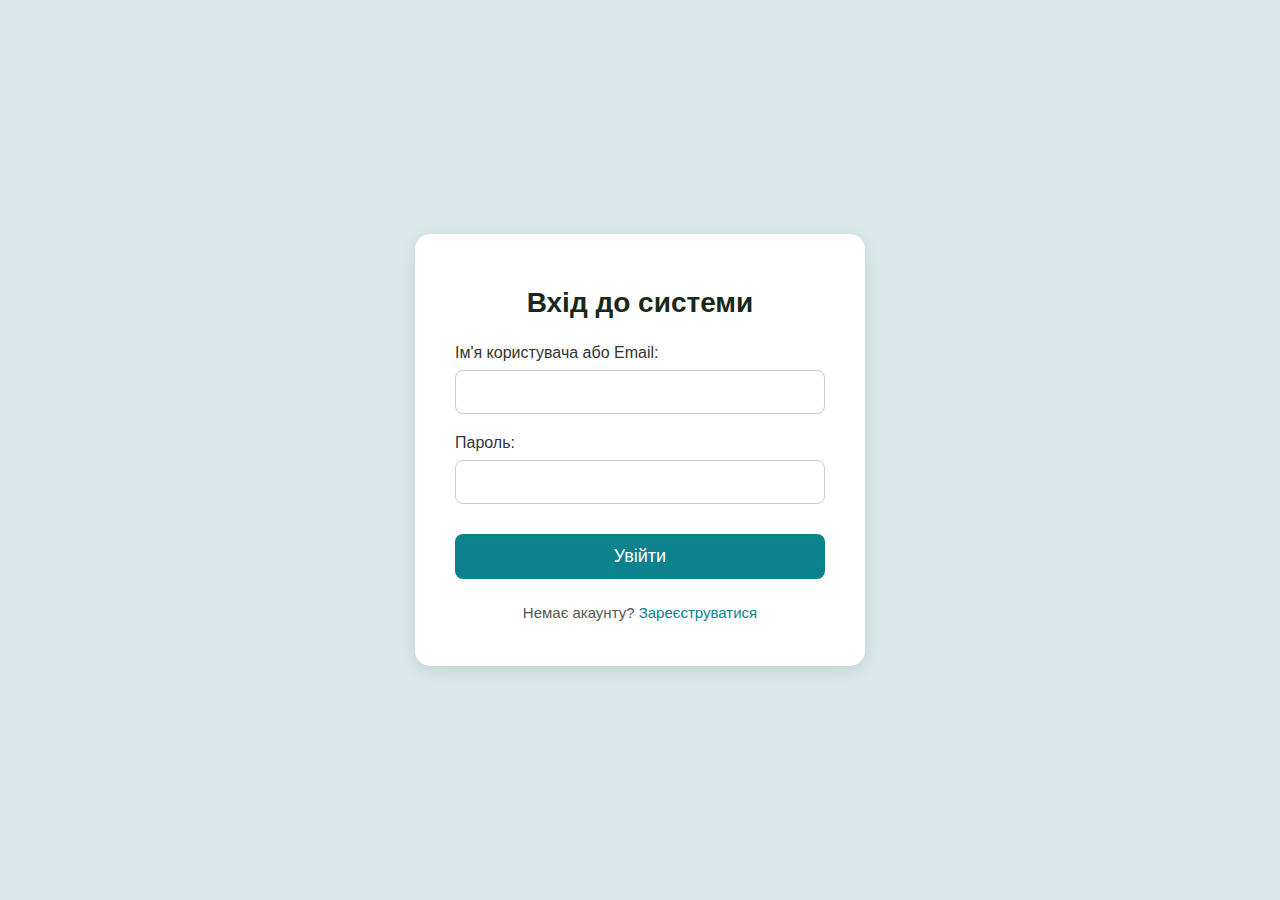
<file: frontend/login.html>
<!DOCTYPE html>
<html lang="uk">
<head>
    <meta charset="UTF-8">
    <meta name="viewport" content="width=device-width, initial-scale=1.0">
    <title>Вхід - Лікарня</title>
    <link rel="stylesheet" href="auth_style.css"> </head>
<body>
    <div class="auth-container">
        <form id="loginForm" class="auth-form">
            <h2>Вхід до системи</h2>
            <div class="form-group">
                <label for="username">Ім'я користувача або Email:</label>
                <input type="text" id="username" name="username" required>
            </div>
            <div class="form-group">
                <label for="password">Пароль:</label>
                <input type="password" id="password" name="password" required>
            </div>
            <button type="submit">Увійти</button>
            <p class="switch-auth">
                Немає акаунту? <a href="register.html">Зареєструватися</a>
            </p>
             <p id="loginError" class="error-message" style="display: none;"></p>
        </form>
    </div>

    <script src="login.js"></script>
</body>
</html>
</file>
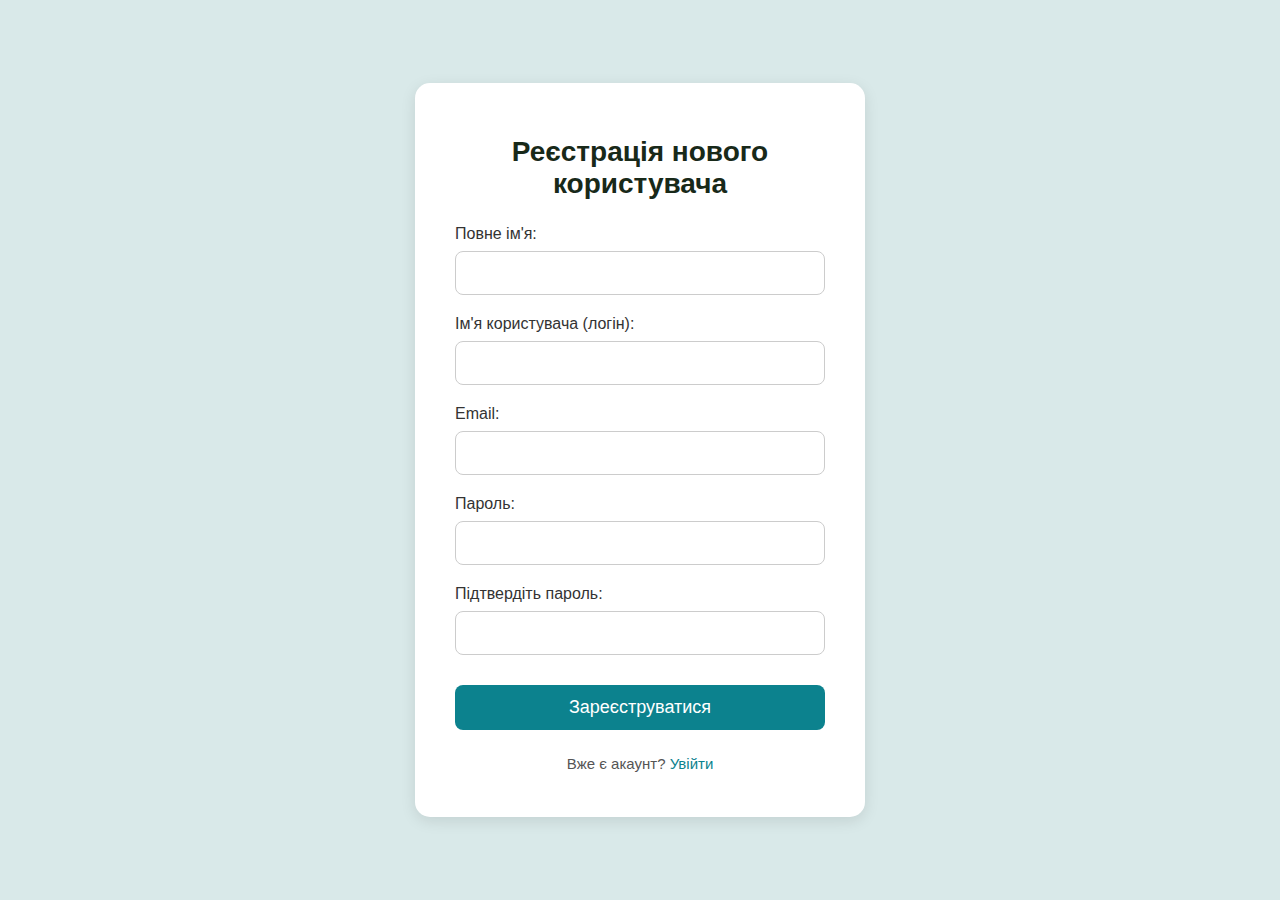
<file: frontend/register.html>
<!DOCTYPE html>
<html lang="uk">
<head>
    <meta charset="UTF-8">
    <meta name="viewport" content="width=device-width, initial-scale=1.0">
    <title>Реєстрація - Лікарня</title>
    <link rel="stylesheet" href="auth_style.css"> </head>
<body>
    <div class="auth-container">
        <form id="registerForm" class="auth-form">
            <h2>Реєстрація нового користувача</h2>
            <div class="form-group">
                <label for="fullName">Повне ім'я:</label>
                <input type="text" id="fullName" name="fullName" required>
            </div>
            <div class="form-group">
                <label for="username">Ім'я користувача (логін):</label>
                <input type="text" id="username" name="username" required>
            </div>
             <div class="form-group">
                <label for="email">Email:</label>
                <input type="email" id="email" name="email" required>
            </div>
            <div class="form-group">
                <label for="password">Пароль:</label>
                <input type="password" id="password" name="password" required>
            </div>
            <div class="form-group">
                <label for="confirmPassword">Підтвердіть пароль:</label>
                <input type="password" id="confirmPassword" name="confirmPassword" required>
            </div>
            <button type="submit">Зареєструватися</button>
             <p id="registerMessage" class="message" style="display: none;"></p>
            <p class="switch-auth">
                Вже є акаунт? <a href="login.html">Увійти</a>
            </p>
        </form>
    </div>

    <script src="register.js"></script>
</body>
</html>
</file>
<file: frontend/auth_style.css>
body {
    font-family: 'Montserrat', sans-serif; /* Використовуємо шрифт з вашого дизайну */
    background-color: #D9E9E9; /* Колір фону з вашого дизайну */
    display: flex;
    justify-content: center;
    align-items: center;
    min-height: 100vh;
    margin: 0;
}

.auth-container {
    width: 100%;
    max-width: 450px; /* Обмежуємо ширину форми */
    padding: 30px;
}

.auth-form {
    background-color: #ffffff; /* Білий фон для форми */
    padding: 30px 40px;
    border-radius: 15px; /* Закруглені кути */
    box-shadow: 0 4px 15px rgba(0, 0, 0, 0.1); /* Тінь для об'єму */
    text-align: center;
}

.auth-form h2 {
    color: #182919; /* Темний колір заголовку */
    margin-bottom: 25px;
    font-weight: 600; /* Напівжирний шрифт */
    font-size: 28px;
}

.form-group {
    margin-bottom: 20px;
    text-align: left; /* Вирівнювання тексту в групі по лівому краю */
}

.form-group label {
    display: block; /* Лейбл на окремому рядку */
    margin-bottom: 8px;
    color: #333;
    font-weight: 500; /* Середня жирність */
    font-size: 16px;
}

.form-group input,
.form-group select {
    width: 100%;
    padding: 12px 15px; /* Відступи всередині полів */
    border: 1px solid #ccc;
    border-radius: 8px; /* Закруглені кути полів */
    box-sizing: border-box; /* Щоб padding не збільшував ширину */
    font-size: 16px;
}

.form-group input:focus {
    border-color: #0C828E; /* Колір рамки при фокусі */
    outline: none; /* Прибираємо стандартний контур */
    box-shadow: 0 0 5px rgba(12, 130, 142, 0.3); /* Легка тінь при фокусі */
}

button[type="submit"] {
    background-color: #0C828E; /* Колір кнопки з вашого дизайну */
    color: white;
    padding: 12px 20px;
    border: none;
    border-radius: 8px;
    cursor: pointer;
    font-size: 18px;
    font-weight: 500;
    width: 100%; /* Кнопка на всю ширину */
    margin-top: 10px;
    transition: background-color 0.3s ease; /* Плавна зміна кольору */
}

button[type="submit"]:hover {
    background-color: #0a6873; /* Темніший відтінок при наведенні */
}

.switch-auth {
    margin-top: 25px;
    font-size: 15px;
    color: #555;
}

.switch-auth a {
    color: #0C828E; /* Колір посилання */
    text-decoration: none;
    font-weight: 500;
}

.switch-auth a:hover {
    text-decoration: underline;
}

.error-message {
    color: #dc3545; /* Червоний колір для помилок */
    font-size: 14px;
    margin-top: 15px;
}
.message {
    color: #28a745; /* Зелений для повідомлень */
     font-size: 14px;
    margin-top: 15px;
}
</file>
